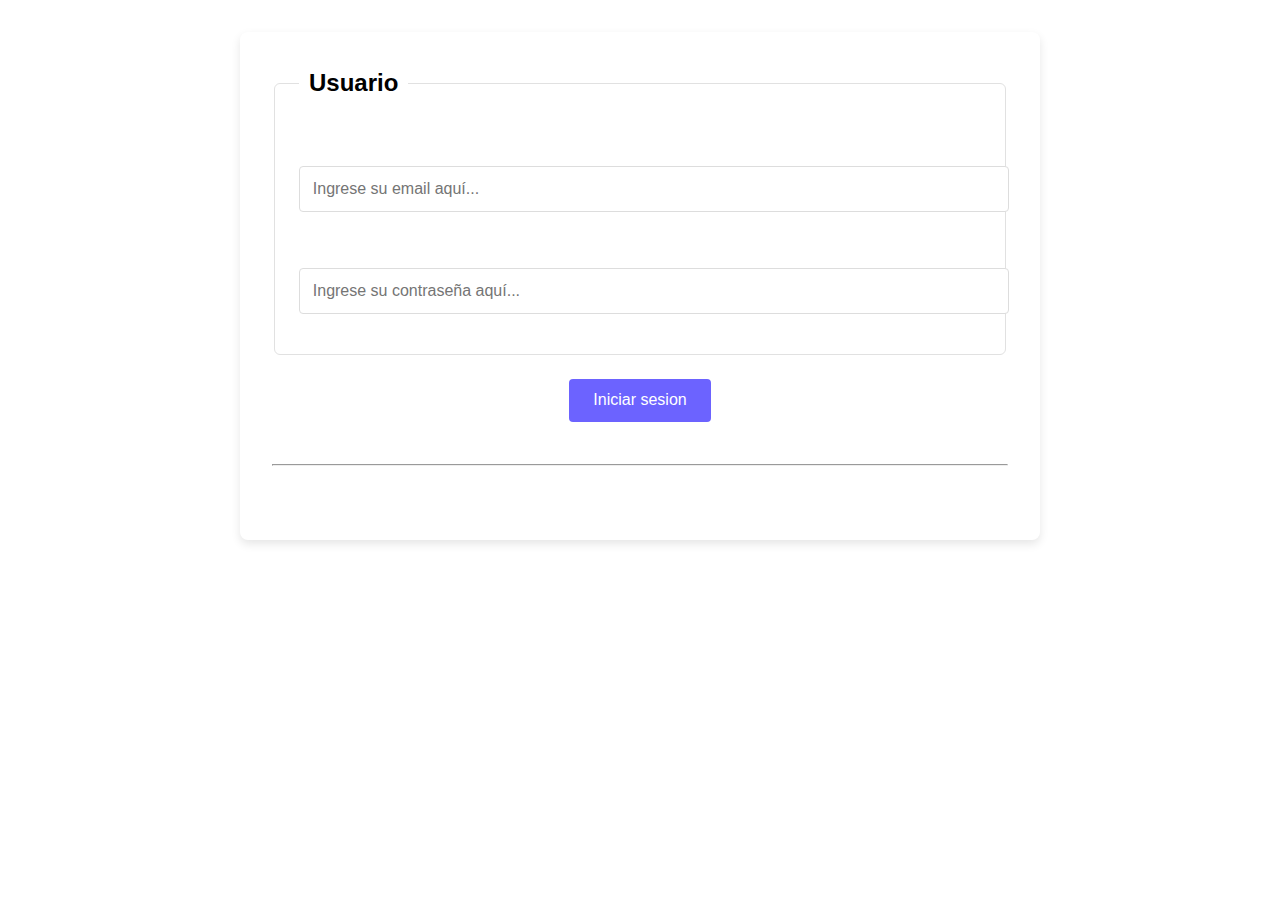
<file: pages/iniciarSesion.html>
<!DOCTYPE html>
<html lang="es">
<head>
    <meta charset="UTF-8">
    <meta name="viewport" content="width=device-width, initial-scale=1.0">
    <link rel="stylesheet" href="../css/style.css">
    <title>Document</title>
</head>
<body>
    <main class="form-container">
        <form id="formularioInicioSesion"> 
            <fieldset>
                <legend>Usuario</legend>
                <div class="form-group">
                    <label for="email">Email:</label>
                    <input type="email" id="email" name="email" placeholder="Ingrese su email aquí..." required>
                </div>
                <div class="form-group">
                    <label for="contraseña">Contraseña:</label>
                    <input type="password" id="contraseña" name="contraseña" placeholder="Ingrese su contraseña aquí..." required>
                </div>
            </fieldset>
    
            <button type="submit" class="submit-btn">Iniciar sesion</button>
            <br>
            <hr>
            <br>
        </form>
    </main>
    <script src="../js/iniciarSesion.js"></script>
    <script src="../js/modoOscuro.js"></script>
</body>
</html>
</file>
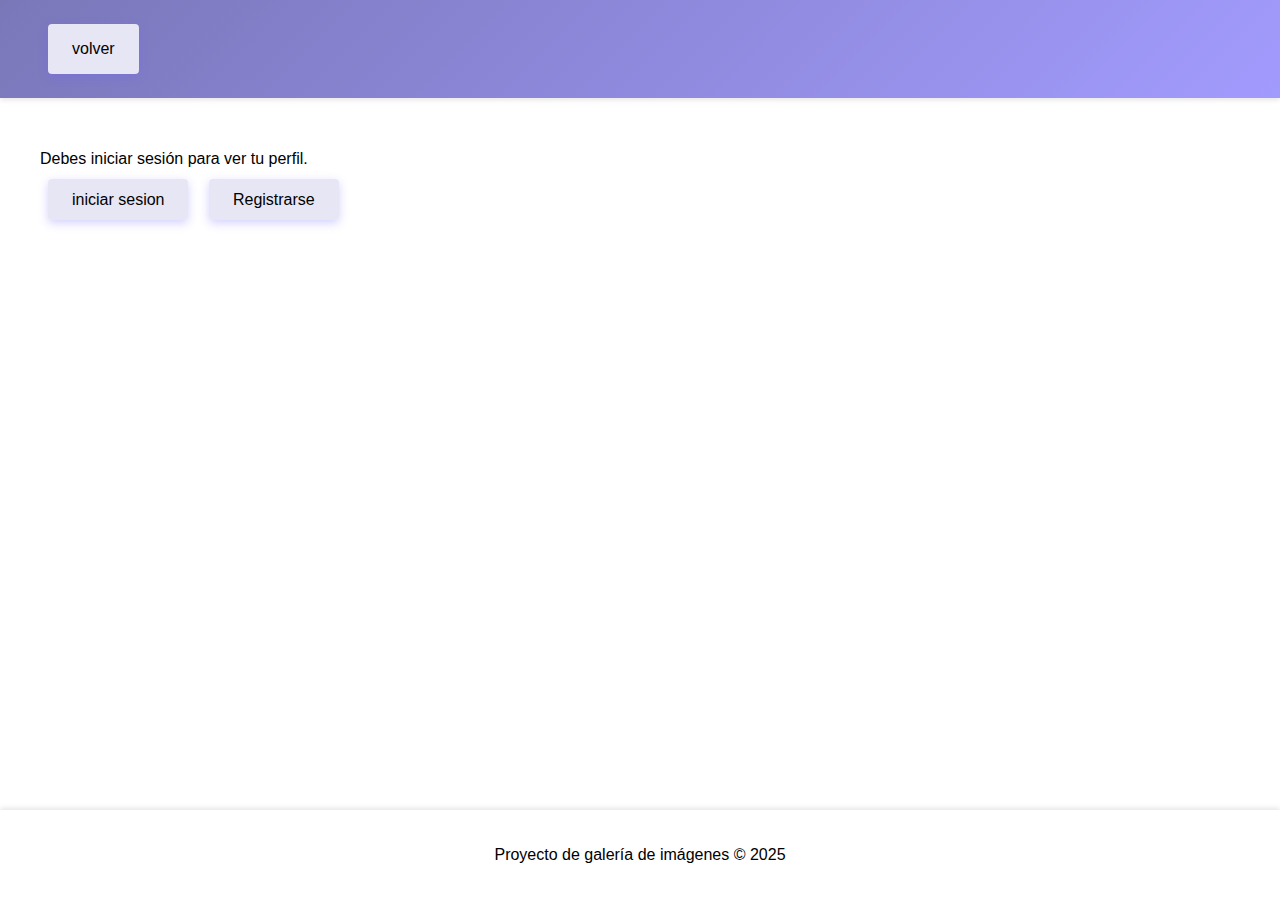
<file: pages/miPerfil.html>
<!DOCTYPE html>
<html lang="en">
<head>
    <meta charset="UTF-8">
    <meta name="viewport" content="width=device-width, initial-scale=1.0">
    <link rel="stylesheet" href="../css/style.css">
    <title>Mi Galeria</title>
</head>
<body>
    <header>
        <nav>
            <a href="../index.html" class="btn">volver</a>
            <p id="fotoPerfil" class="oculto">(foto de perfil) ...</p>
        </nav>
    </header>
    <main>
        <div id="perfil" class="oculto">
            <div>
                <h1>Tus momentos favoritos</h1>
                <div id="mis-favoritos" class="contenedor">
                    
                </div>
            </div>
            <div>
                <button id="cerrarSesion" class="btn">Cerrar sesión</button>
            </div>
        </div>
        <div id="aviso" class="oculto">
            <p>Debes iniciar sesión para ver tu perfil.</p>
            <a href="../pages/iniciarSesion.html" class="btn">iniciar sesion</a>
            <a href="./registro.html" class="btn">Registrarse</a>
        </div>
    </main>
    <footer>
        <p>Proyecto de galería de imágenes © 2025</p>
    </footer>
    <script src="../js/perfilPersonal.js"></script>
    <script src="../mock/cerrarSesion.js"></script>
    <script src="../js/modoOscuro.js"></script>
</body>
</html>
</file>
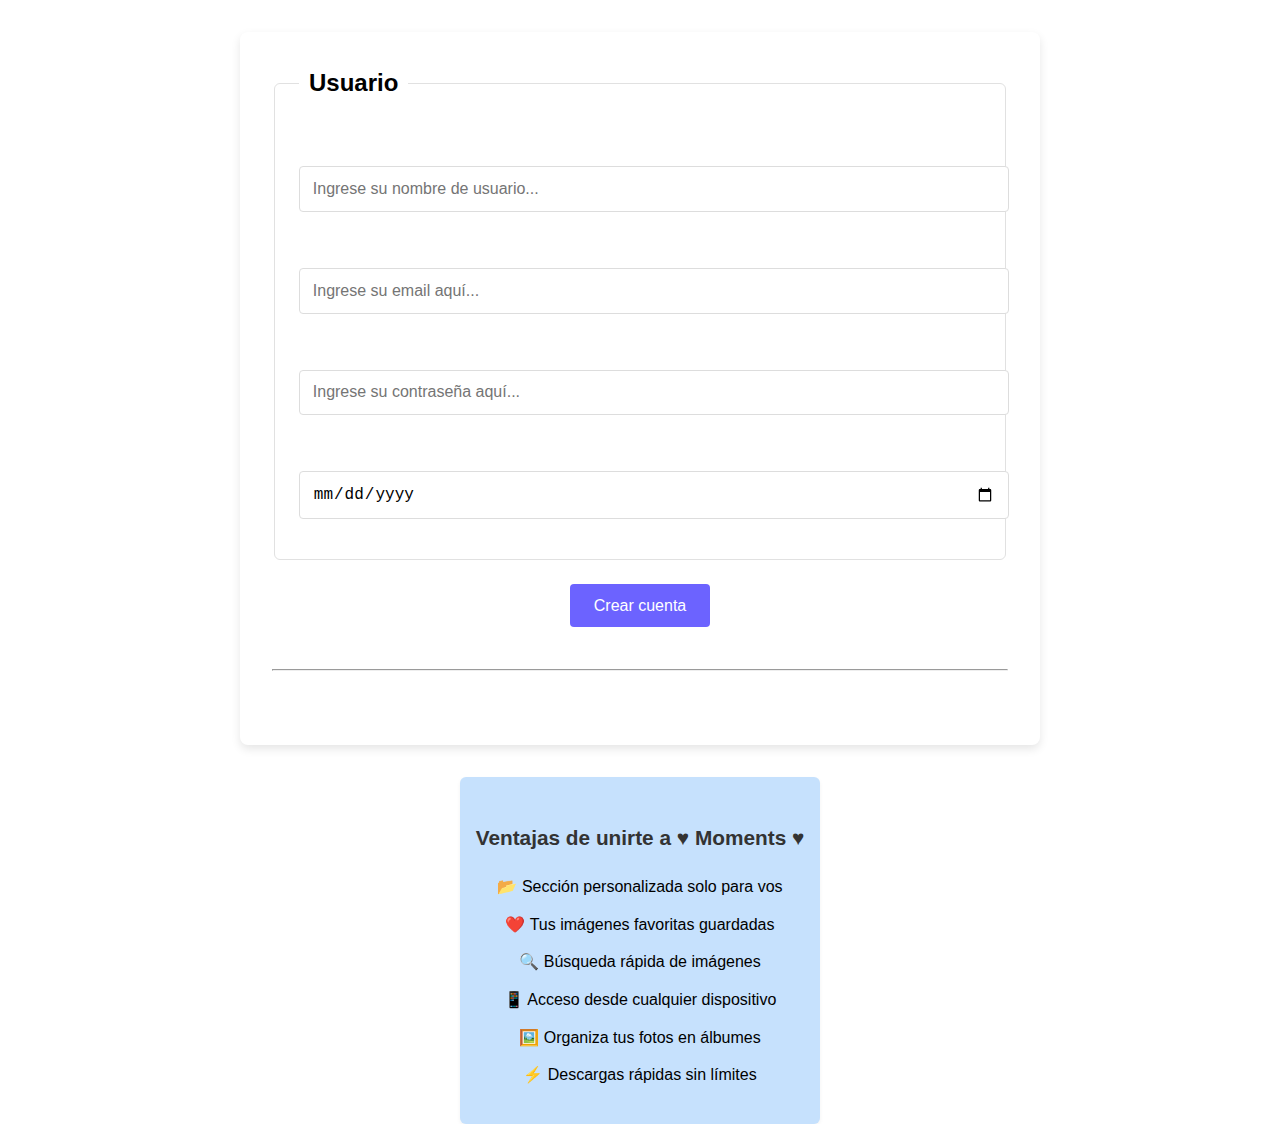
<file: pages/registro.html>
<!DOCTYPE html>
<html lang="es">
<head>
    <meta charset="UTF-8">
    <meta name="viewport" content="width=device-width, initial-scale=1.0">
    <link rel="stylesheet" href="../css/style.css">
    <title>Document</title>
</head>
<body>
    <main class="form-container">
        <form id="formularioRegistro"> 
            <fieldset>
                <legend>Usuario</legend>
                <div class="form-group">
                    <label for="nombreUsuario">Nombre de Usuario:</label>
                    <input type="text" id="nombreUsuario" name="nombreUsuario" placeholder="Ingrese su nombre de usuario..." >
                    <span id="error_usuario"></span>
                </div>
                <div class="form-group">
                    <label for="email">Email:</label>
                    <input type="email" id="email" name="email" placeholder="Ingrese su email aquí..." >
                    <span id="error_email"></span>
                </div>
                <div class="form-group">
                    <label for="contraseña">Contraseña:</label>
                    <input type="password" id="contraseña" name="contraseña" placeholder="Ingrese su contraseña aquí..." >
                    <span id="error_password"></span>
                </div>
                <div class="form-group">
                    <label for="fechaNacim">Fecha de nacimiento</label>
                    <input type="date" name="fechaNacim">
                </div>
            </fieldset>
    
            <button type="submit" class="submit-btn">Crear cuenta</button>
            <br>
            <hr>
            <br>
        </form>
    </main>
    <div class="beneficios">
    <h4>Ventajas de unirte a ♥ Moments ♥ </h4>
    
    <div class="lista-beneficios">
        <div class="beneficio">
            <span class="icono">📂</span>
            <span>Sección personalizada solo para vos</span>
        </div>
        
        <div class="beneficio">
            <span class="icono">❤️</span>
            <span>Tus imágenes favoritas guardadas</span>
        </div>
        
        <div class="beneficio">
            <span class="icono">🔍</span>
            <span>Búsqueda rápida de imágenes</span>
        </div>
        
        <div class="beneficio">
            <span class="icono">📱</span>
            <span>Acceso desde cualquier dispositivo</span>
        </div>
        
        <div class="beneficio">
            <span class="icono">🖼️</span>
            <span>Organiza tus fotos en álbumes</span>
        </div>
        
        <div class="beneficio">
            <span class="icono">⚡</span>
            <span>Descargas rápidas sin límites</span>
        </div>
    </div>
</div>
    <script src="../js/registrarUsuarios.js"></script>
    <script src="../js/modoOscuro.js"></script>
</body>
</html>
</file>
<file: css/style.css>
/* ===========================
   VARIABLES CSS
=========================== */
:root {
    margin: 0;
    padding: 0;
    box-sizing: border-box;

    --color-header: linear-gradient(135deg, #7A77B9, #A29BFE);
    --color-letra: black;
    --color-menu: #2C2966;
    --color-fondo: white;
    --color-fondoMenu: white;
    --color-footer: linear-gradient(135deg, #7A77B9, #A29BFE);
    --color-opcionesMenu: #B1AFDF;
    --color-btn: #E6E6F5;
    --color-form: white;
    --color-Sumit: #6c63ff;
    --color-Beneficios: #c6e1fd;
    --color-Input: white;
}

/* Modo Oscuro */
.oscuro-modo {
    --color-header: #0D0C1D;
    --color-letra: white;
    --color-fondo: #0D0C1D;
    --color-menu: white;
    --color-fondoMenu: #0D0C1D;
    --color-footer: #1C1A42;
    --color-opcionesMenu: white;
    --color-btn: #1C1A42;
    --color-form: #8E8BD0;
    --color-Sumit: #0D0C1D;
    --color-Beneficios: #D5D3EE;
    --color-Input: #D5D3EE;
}

/* ===========================
   GLOBAL STYLES
=========================== */
body {
    font-family: 'Segoe UI', Tahoma, Geneva, Verdana, sans-serif;
    line-height: 1.6;
    color: var(--color-letra);
    background-color: var(--color-fondo);
    min-height: 100vh;
    display: flex;
    flex-direction: column;
    margin: 0;
    padding: 0;
}

span {
    color: black;
}

/* ===========================
   HEADER & NAV
=========================== */
header {
    background: var(--color-header);
    box-shadow: 0 2px 5px rgba(0, 0, 0, 0.1);
    padding: 1rem;
    margin: 0;
    display: inline-block;
}

nav {
    display: flex;
    justify-content: space-between;
    align-items: center;
    max-width: 1200px;
    margin: 0 auto;
}

h1 {
    margin: 0 auto;
    text-align: center;
    text-shadow: 1px 1px 3px rgba(0, 0, 0, 0.2);
    color: var(--color-letra);
    font-size: 3rem;
}

/* ===========================
   BOTONES
=========================== */
.btn {
    background-color: var(--color-btn);
    color: var(--color-letra);
    padding: 0.75rem 1.5rem;
    border-radius: 4px;
    text-decoration: none;
    transition: background-color 0.3s, transform 0.2s;
    margin: 0.5rem;
    border: none;
    cursor: pointer;
    font-size: 1rem;
    font-weight: 500;
    box-shadow: 0 3px 10px rgba(108, 99, 255, 0.3);
}

.btn:hover {
    background-color: var(--color-fondoMenu);
    color: var(--color-letra);
}

.btn-inicio {
    background-color: #6c63ff;
    color: white;
    padding: 0.5rem 1rem;
    border-radius: 5px;
    text-decoration: none;
    transition: background-color 0.3s;
    margin: 0 auto;
}

.btn-inicio:hover {
    background-color: #564fd4;
}

/* ===========================
   MENU INICIO
=========================== */
.menu-container {
    display: flex;
    justify-content: space-between;
    align-items: center;
    width: 100%;
}

.menu-inicio {
    display: flex;
    flex-direction: column;
    justify-content: space-between;
    width: 2.5em;
    height: auto;
    cursor: pointer;
    border: 2px solid black;
    padding: 15px;
    background-color: var(--color-fondoMenu);
    border-radius: 50%;
    box-shadow: 0 3px 10px rgba(108, 99, 255, 0.3);
}

.menu-inicio span {
    height: 0.4em;
    margin: 2px;
    width: 100%;
    background-color: var(--color-menu);
    border-radius: 3px;
    transition: all 0.3s ease;
}

/* Animacion menu activo */
.menu-inicio.active span:nth-child(1) {
    transform: rotate(45deg) translate(7.5px, 7.5px);
}

.menu-inicio.active span:nth-child(2) {
    opacity: 0;
}

.menu-inicio.active span:nth-child(3) {
    transform: rotate(-45deg) translate(7.5px, -7.5px);
}

/* Opciones del menu */
.opciones-menu {
    position: absolute;
    flex-direction: column;
    margin-top: 10px;
    left: 10px;
    background-color: var(--color-opcionesMenu);
    box-shadow: 0 2px 10px rgba(0, 0, 0, 0.1);
    border-radius: 4px;
    padding: 0.5rem;
    display: none;
    min-width: 150px;
    z-index: 1000;
}

.opciones-menu.show {
    display: flex;
}

/* ===========================
   MAIN & BENEFICIOS
=========================== */
main {
    flex: 1;
    padding: 2rem;
    max-width: 1200px;
    margin: 0 auto;
    width: 100%;
}

.beneficios {
    background-color: var(--color-Beneficios);
    border-radius: 6px;
    margin: 0 auto;
    text-align: center;
    display: grid;
    max-width: 800px;
    align-items: center;
    padding: 1rem;
    box-shadow: 0 2px 4px rgba(0,0,0,0.05);
}

.beneficios h4 {
    color: #333;
    margin-bottom: 20px;
    font-size: 1.3rem;
}

.lista-beneficios {
    display: flex;
    flex-direction: column;
    gap: 12px;
    margin-bottom: 20px;
}

h2 {
    text-align: left;
    margin-bottom: 2rem;
    color: var(--color-letra);
    font-family: 'Times New Roman', Times, serif;
    font-size: 40px;
}

/* ===========================
   IMAGENES & OVERLAY
=========================== */
.contenedor {
    display: flex;
    justify-content: center;
    flex-wrap: wrap;
    gap: 20px;
}

.imagen-wrapper {
    position: relative;
    width: 200px;
    height: 300px;
    overflow: hidden;
    border-radius: 8px;
    box-shadow: 0 4px 8px rgba(0,0,0,0.1);
    transition: transform 0.3s, box-shadow 0.3s;
}

.imagen-wrapper:hover {
    transform: translateY(-5px);
    box-shadow: 0 6px 12px rgba(0,0,0,0.15);
}

.imagen-wrapper img {
    width: 100%;
    height: 100%;
    object-fit: cover;
    display: block;
}

.overlay {
    position: absolute;
    top: 0;
    left: 0;
    width: 100%;
    height: 100%;
    background-color: rgba(0,0,0,0.5);
    display: flex;
    justify-content: center;
    align-items: center;
    gap: 10px;
    opacity: 0;
    transition: opacity 0.3s;
}

.imagen-wrapper:hover .overlay {
    opacity: 1;
}

.overlay button {
    background: white;
    border: none;
    padding: 8px 12px;
    border-radius: 4px;
    cursor: pointer;
    font-size: 0.9rem;
    transition: all 0.3s;
}

.overlay button:hover {
    background: #6c63ff;
    color: white;
}

/* ===========================
   BOTONES LIKE / DESCARGAR
=========================== */
.like,
.descargar {
    background-color: white;
    border: none;
    width: 40px;
    height: 40px;
    border-radius: 50%;
    cursor: pointer;
    display: flex;
    justify-content: center;
    align-items: center;
    font-size: 1.5rem;
    transition: all 0.3s ease;
    box-shadow: 0 2px 5px rgba(0,0,0,0.2);
}

.like.active {
    color: #ff4081;
    transform: scale(1.1);
    animation: heartbeat 0.5s;
}

.descargar.active {
    color: #ff4081;
    transform: scale(1.1);
    animation: downloadBounce 0.5s;
    background: #6c63ff;
    color: white;
}

.like:hover {
    background-color: #f0f0f0;
    transform: scale(1.05);
}

.descargar:hover {
    background: #6c63ff;
    color: white;
    transform: scale(1.05);
}

@keyframes heartbeat {
    0% { transform: scale(1); }
    25% { transform: scale(1.5); }
    50% { transform: scale(1); }
    75% { transform: scale(1.5); }
    100% { transform: scale(1); }
}

@keyframes downloadBounce {
    0% { transform: scale(1); }
    50% { transform: translateY(-5px) scale(1.1); }
    100% { transform: scale(1); }
}

/* ===========================
   FORMULARIOS
=========================== */
.form-container {
    max-width: 800px;
    margin: 0 auto;
    background: var(--color-fondo);
    color: black;
}

form {
    background: var(--color-form);
    padding: 2rem;
    border-radius: 8px;
    box-shadow: 0 4px 10px rgba(0,0,0,0.1);
    font-size: 20px;
}

fieldset {
    border: 1px solid #e1e1e1;
    border-radius: 6px;
    padding: 1.5rem;
    margin-bottom: 1.5rem;
}

legend {
    font-weight: 600;
    padding: 0 10px;
    color: black;
    font-size: 24px;
}

.form-group {
    margin-bottom: 1rem;
    font-size: 20px;
}

label {
    display: block;
    margin-bottom: 0.5rem;
    font-weight: 500;
    color: var(--color-fondo);
}

input[type="text"],
input[type="email"],
input[type="password"],
input[type="tel"],
input[type="date"] {
    width: 100%;
    padding: 0.8rem;
    border: 1px solid #ddd;
    border-radius: 4px;
    font-size: 1rem;
    background: var(--color-Input);
}

input:focus {
    outline: none;
    border-color: #6c63ff;
    box-shadow: 0 0 0 2px rgba(108, 99, 255, 0.2);
}

/* Mensajes de error */
#error_usuario, #error_email, #error_password {
    color: red;
}

.submit-btn {
    background-color: var(--color-Sumit);
    color: white;
    border: none;
    padding: 0.8rem 1.5rem;
    border-radius: 4px;
    font-size: 1rem;
    cursor: pointer;
    display: block;
    margin: 0 auto;
    transition: background-color 0.3s;
}

.submit-btn:hover {
    background-color: #564fd4;
}

/* ===========================
   FOOTER
=========================== */
footer {
    background-color: var(--color-footer);
    text-align: center;
    padding: 1rem;
    margin-top: 2rem;
    box-shadow: 0 -2px 5px rgba(0,0,0,0.1);
}

/* ===========================
   MEDIA QUERIES
=========================== */
@media (max-width: 768px) {
    nav {
        display: grid;
        flex-direction: row;
        gap: 1rem;
        justify-content: center;
        align-items: center;
    }

    h1 {
        margin: 0 auto;
        text-align: center;
        content: center;
    }

    .btn {
        margin-bottom: 0 auto;
        width: auto;
        padding: 2px;
        text-align: center;
        font-size: 12px;
    }

    .contenedor {
        gap: 15px;
    }

    .imagen-wrapper {
        width: 150px;
        height: 225px;
    }

    form {
        padding: 1.5rem;
    }

    .beneficios {
        width: 100%;
    }

    .menu-inicio {
        display: flex;
        flex-direction: column;
        justify-content: space-between;
        width: 2em;
        height: 2em;
        cursor: pointer;
        padding: 5px;
        background-color: #6c63ff;
        border-radius: 5px;
        box-shadow: 0 3px 10px rgba(108, 99, 255, 0.3);
    }

    .opciones-menu {
        position: absolute;
        margin-top: 5px;
        left: 5px;
        background-color: #B1AFDF;
        box-shadow: 0 1px 5px rgba(0, 0, 0, 0.1);
        border-radius: 4px;
        padding: 0.25rem;
        display: none;
        flex-direction: column;
        max-width: 1em;
        z-index: 1000;
    }
}

@media (max-width: 480px) {
    main {
        padding: 1rem;
    }

    .imagen-wrapper {
        width: 140px;
        height: 210px;
    }

    .overlay {
        flex-direction: column;
        gap: 5px;
    }

    .overlay button {
        padding: 6px 10px;
        font-size: 0.8rem;
    }
}

/* ===========================
   CLASES AUXILIARES
=========================== */
.oculto {
    display: none;
}

.btn-nocturno {
    right: 0;
    display: flex;
    flex-direction: column;
    justify-content: center;
    align-content: center;
    width: 5em;
    height: 5em;
}
</file>
